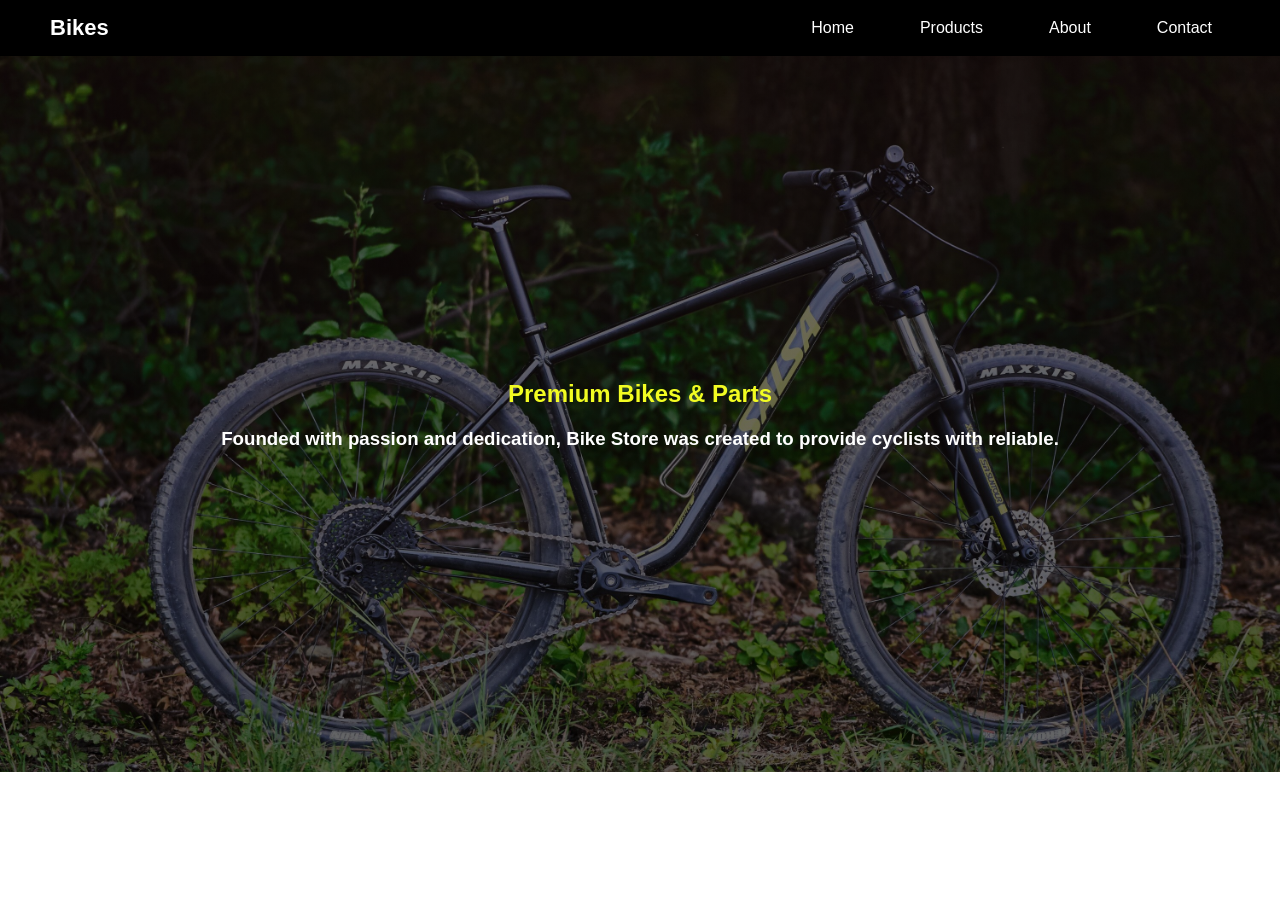
<file: index.html>
<!DOCTYPE html>
<html>
<head>
    <title>Bike Store </title>
    <link rel="stylesheet" href="CSS/style.css">
</head>

<body >
    
    
    


<div class="navbar">
    <div class="logo">Bikes</div>
    <ul class="nav-links">
        <li><a href="index.html" class="active">Home</a></li>
        <li><a href="product.html">Products</a></li>
        <li><a href="about.html">About</a></li>
        <li><a href="contact.html">Contact</a></li>
    </ul>
</div>

<section class="hero">
    <div class="hero-content">
        <h1>Premium Bikes & Parts</h1>
        <h3>Founded with passion and dedication, Bike Store was created to provide cyclists with reliable.<h3>
    </div>

</section>

<div>
   
        
    </button>
</div>
</body>
</html>
</file>
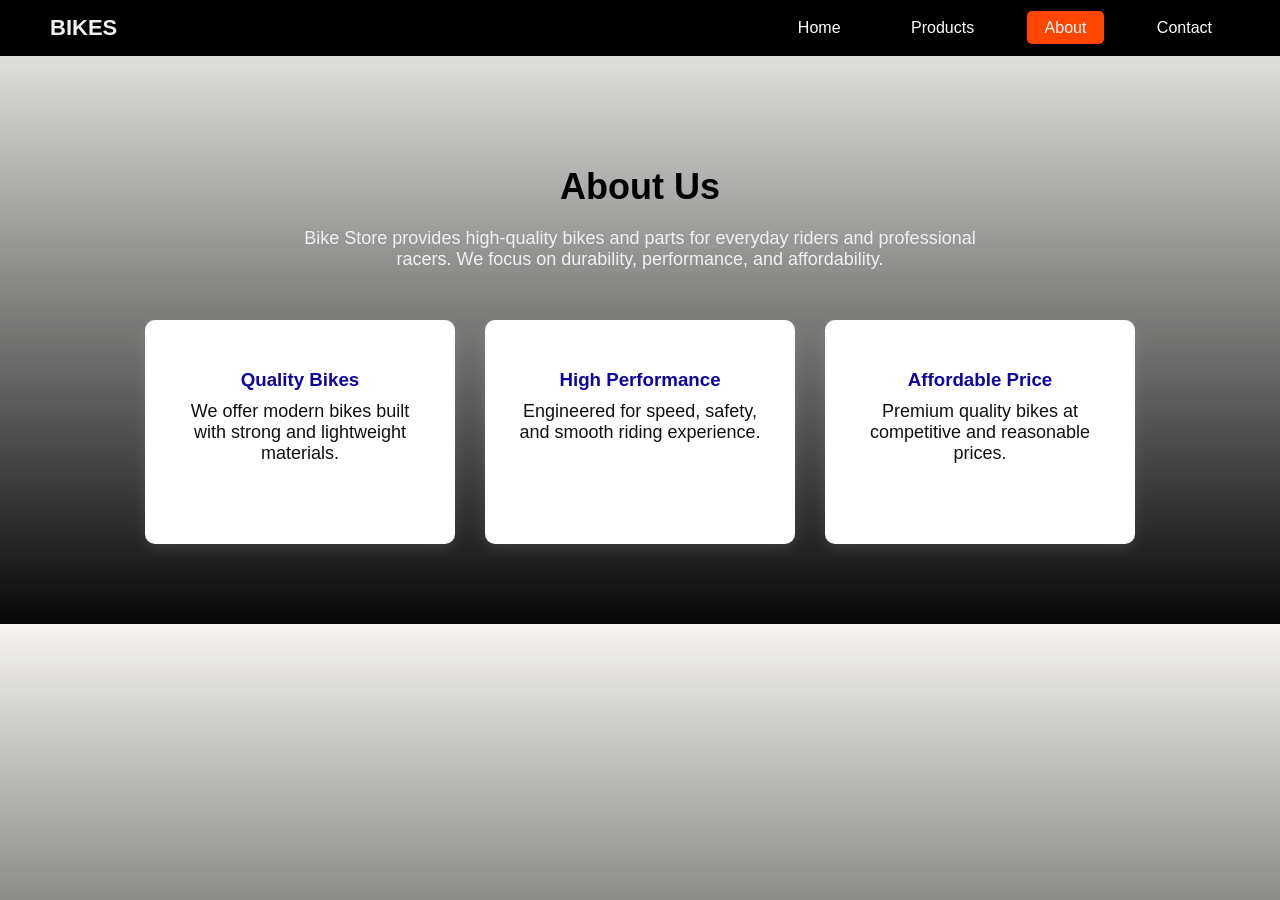
<file: about.html>
<!DOCTYPE html>
<html>
<head>
    <title>Bike Store - About</title>
    <link rel="stylesheet" href="CSS/about.css">
</head>
<body>


    
    <header>
        <div class="logo">BIKES</div>
        <nav>
            <a href="index.html">Home</a>
            <a href="product.html">Products</a>
            <a href="about.html" class="active">About</a>
            <a href="contact.html">Contact</a>
        </nav>
    </header>

   
    <section class="about-section">
        <div class="about-container">
            <h1>About Us</h1>
            <p>
                Bike Store provides high-quality bikes and parts for everyday riders and professional racers.
                We focus on durability, performance, and affordability.
            </p>

            <div class="about-cards">
                <div class="card">
                    <h3> Quality Bikes</h3>
                    <p>We offer modern bikes built with strong and lightweight materials.</p>
                </div>

                <div class="card">
                    <h3> High Performance</h3>
                    <p>Engineered for speed, safety, and smooth riding experience.</p>
                </div>

                <div class="card">
                    <h3> Affordable Price</h3>
                    <p>Premium quality bikes at competitive and reasonable prices.</p>
                </div>
            </div>
        </div>
    </section>

</body>
</html>
</file>
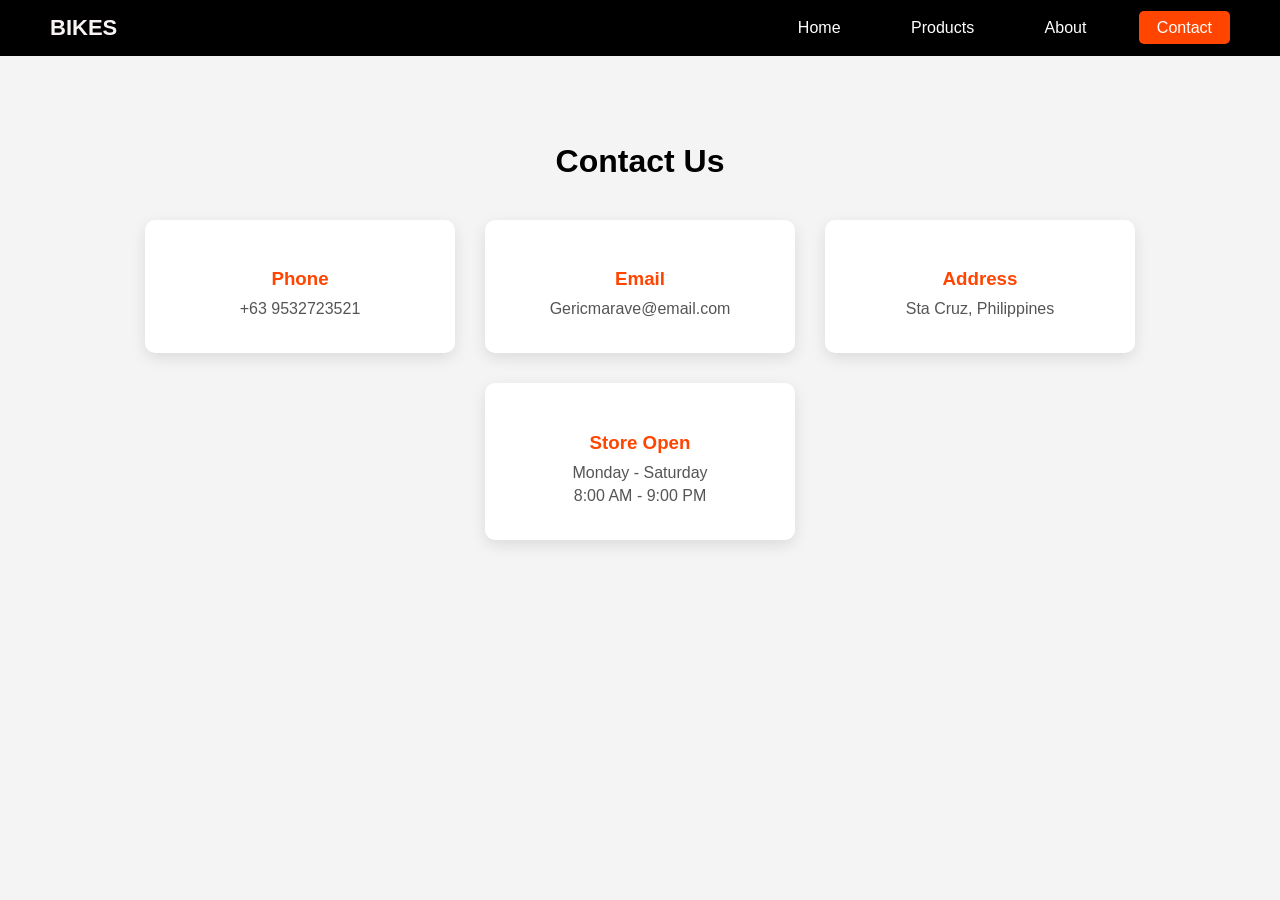
<file: contact.html>
<!DOCTYPE html>
<html>
<head>
    <title>Bike Store - Contact</title>
    <link rel="stylesheet" href="CSS/contact us.css">
</head>
<body>

   
    <header>
        <div class="logo">BIKES</div>
        <nav>
            <a href="index.html">Home</a>
            <a href="product.html">Products</a>
            <a href="about.html">About</a>
            <a href="contact.html" class="active">Contact</a>
        </nav>
    </header>

    <section class="contact-section">
        <h1>Contact Us</h1>

        <div class="contact-container">

            <div class="contact-card">
                <h3> Phone</h3>
                <p>+63 9532723521</p>
            </div>

            <div class="contact-card">
                <h3> Email</h3>
                <p>Gericmarave@email.com</p>
            </div>

            <div class="contact-card">
                <h3> Address</h3>
                <p>Sta Cruz, Philippines</p>
            </div>

            <div class="contact-card">
                <h3> Store Open</h3>
                <p>Monday - Saturday</p>
                <p>8:00 AM - 9:00 PM</p>
            </div>

        </div>
    </section>

</body>
</html>
</file>
<file: CSS/style.css>
body {
    
    margin: 0;
    font-family: Arial, sans-serif;
   
   
}



.navbar {
    background: black;
    color: white;
    display: flex;
    justify-content: space-between;
    align-items: center;
    padding: 15px 50px;
}

.logo {
    color: #ffffff;
    font-size: 22px;
    font-weight: bold;
}

.nav-links {
    list-style: none;
    display: flex;
    margin: 0;
    padding: 0;
}

.nav-links li {
    margin-left: 30px;
}

.nav-links a {
    text-decoration: none;
    color: white;
    padding: 8px 18px;
    border-radius: 5px;
    transition: 0.3s;
}

.nav-links a:hover {
    background: #ff4500;
}


.hero { 
    margin:0%;
    padding: 133px;
    height: 50vh;
    background-repeat: no-repeat;
    background: linear-gradient(rgba(24, 12, 12, 0.6), rgba(0,0,0,0.6)),
    url("../images/1711562135-salsa-rangefinder-0002-649d9e45bc7ee.jpg");
    background-size: cover;
    background-position: center;
    background-repeat:no-repeat;
    display: flex;
    justify-content: center;
    align-items: center;
    text-align: center;
    color: white
    
    
    
  
}
.hero p{
   color: rgb(239, 239, 235);

}
.hero h1{
    color: rgb(242, 252, 34);
}
</file>
<file: CSS/about.css>
body {
    margin: 0;
    font-family: Arial, sans-serif;
    
    background: linear-gradient(0deg, rgb(7, 7, 7) 0%, rgb(245, 244, 242) 100%);
    
}


header {
    background: black;
    color: rgb(255, 251, 251);
    display: flex;
    justify-content: space-between;
    align-items: center;
    padding: 15px 50px;
}

.logo {
    color: #f0f0f0;
    font-size: 22px;
    font-weight: bold;
}

nav a {
    text-decoration: none;
    color: white;
    margin-left: 30px;
    padding: 8px 18px;
    border-radius: 5px;
    transition: 0.3s;
}

nav a:hover {
    background: #ff4500;
}

nav a.active {
    background: #ff4500;
}


.about-section {
    padding: 80px 20px;
    text-align: center;
}

.about-container h1 {
    font-size: 36px;
    margin-bottom: 20px;
}

.about-container p {
    max-width: 700px;
    margin: auto;
    font-size: 18px;
    color: hsl(0, 6%, 94%);
    margin-bottom: 50px;
}

.about-cards {
    display: flex;
    justify-content: center;
    gap: 30px;
    flex-wrap: wrap;
}

.card {
    background: white;
    padding: 30px;
    width: 250px;
    border-radius: 10px;
    box-shadow: 0 5px 15px rgba(253, 253, 253, 0.1);
    transition: 0.3s;
}



.card h3 {
    color: #10059e;
    margin-bottom: 10px;
}

.card p {
    color: #111111;
}
</file>
<file: CSS/contact us.css>
body {
    margin: 0;
    font-family: Arial, sans-serif;
    background: #f4f4f4;
}


header {
    background: black;
    color: white;
    display: flex;
    justify-content: space-between;
    align-items: center;
    padding: 15px 50px;
}

.logo {
    color: #f7f4f3;
    font-size: 22px;
    font-weight: bold;
}

nav a {
    text-decoration: none;
    color: white;
    margin-left: 30px;
    padding: 8px 18px;
    border-radius: 5px;
    transition: 0.3s;
}

nav a:hover {
    background: #ff4500;
}

nav a.active {
    background: #ff4500;
}


.contact-section {
    text-align: center;
    padding: 60px 20px;
}

.contact-section h1 {
    font-size: 32px;
    margin-bottom: 40px;
}

.contact-container {
    display: flex;
    justify-content: center;
    flex-wrap: wrap;
    gap: 30px;
}

.contact-card {
    background: white;
    padding: 30px;
    width: 250px;
    border-radius: 10px;
    box-shadow: 0 5px 15px rgba(0,0,0,0.1);
    transition: 0.3s;
}



.contact-card h3 {
    margin-bottom: 10px;
    color: #ff4500;
}

.contact-card p {
    margin: 5px 0;
    color: #555;
}
</file>
